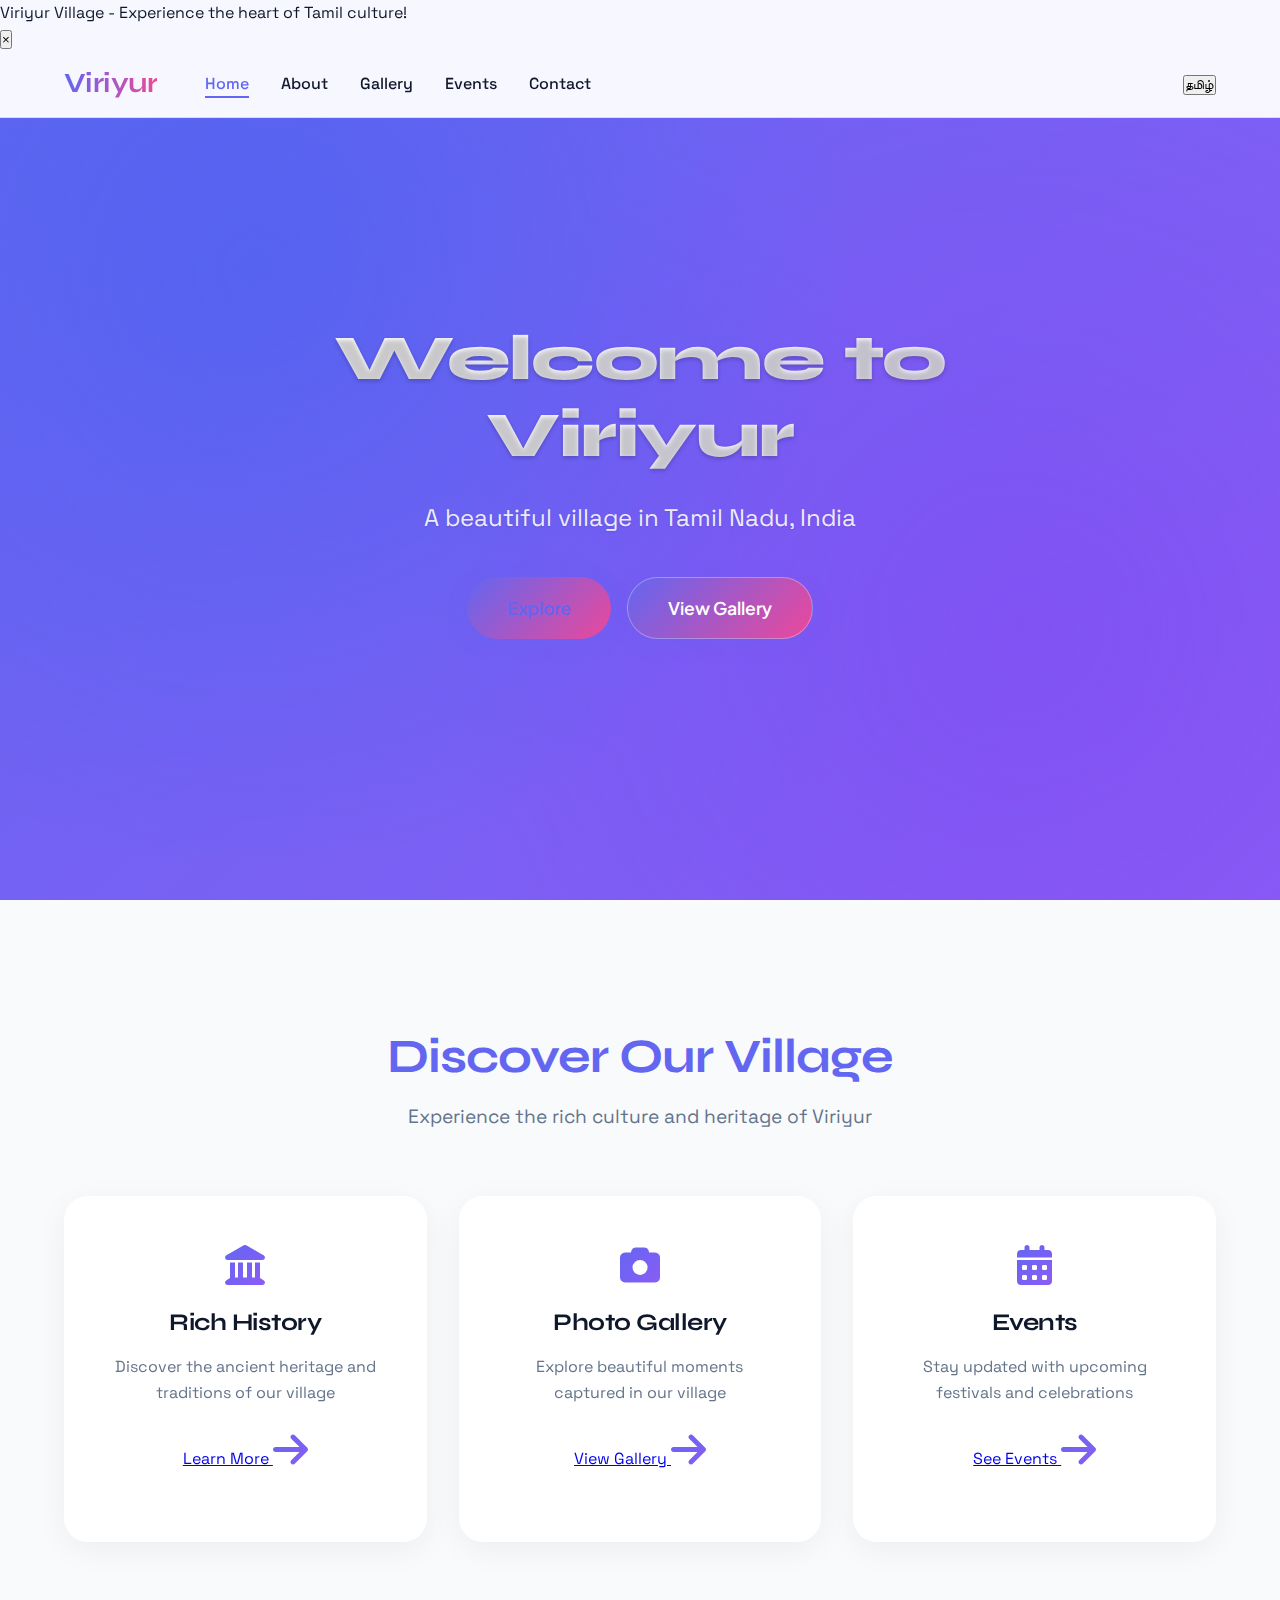
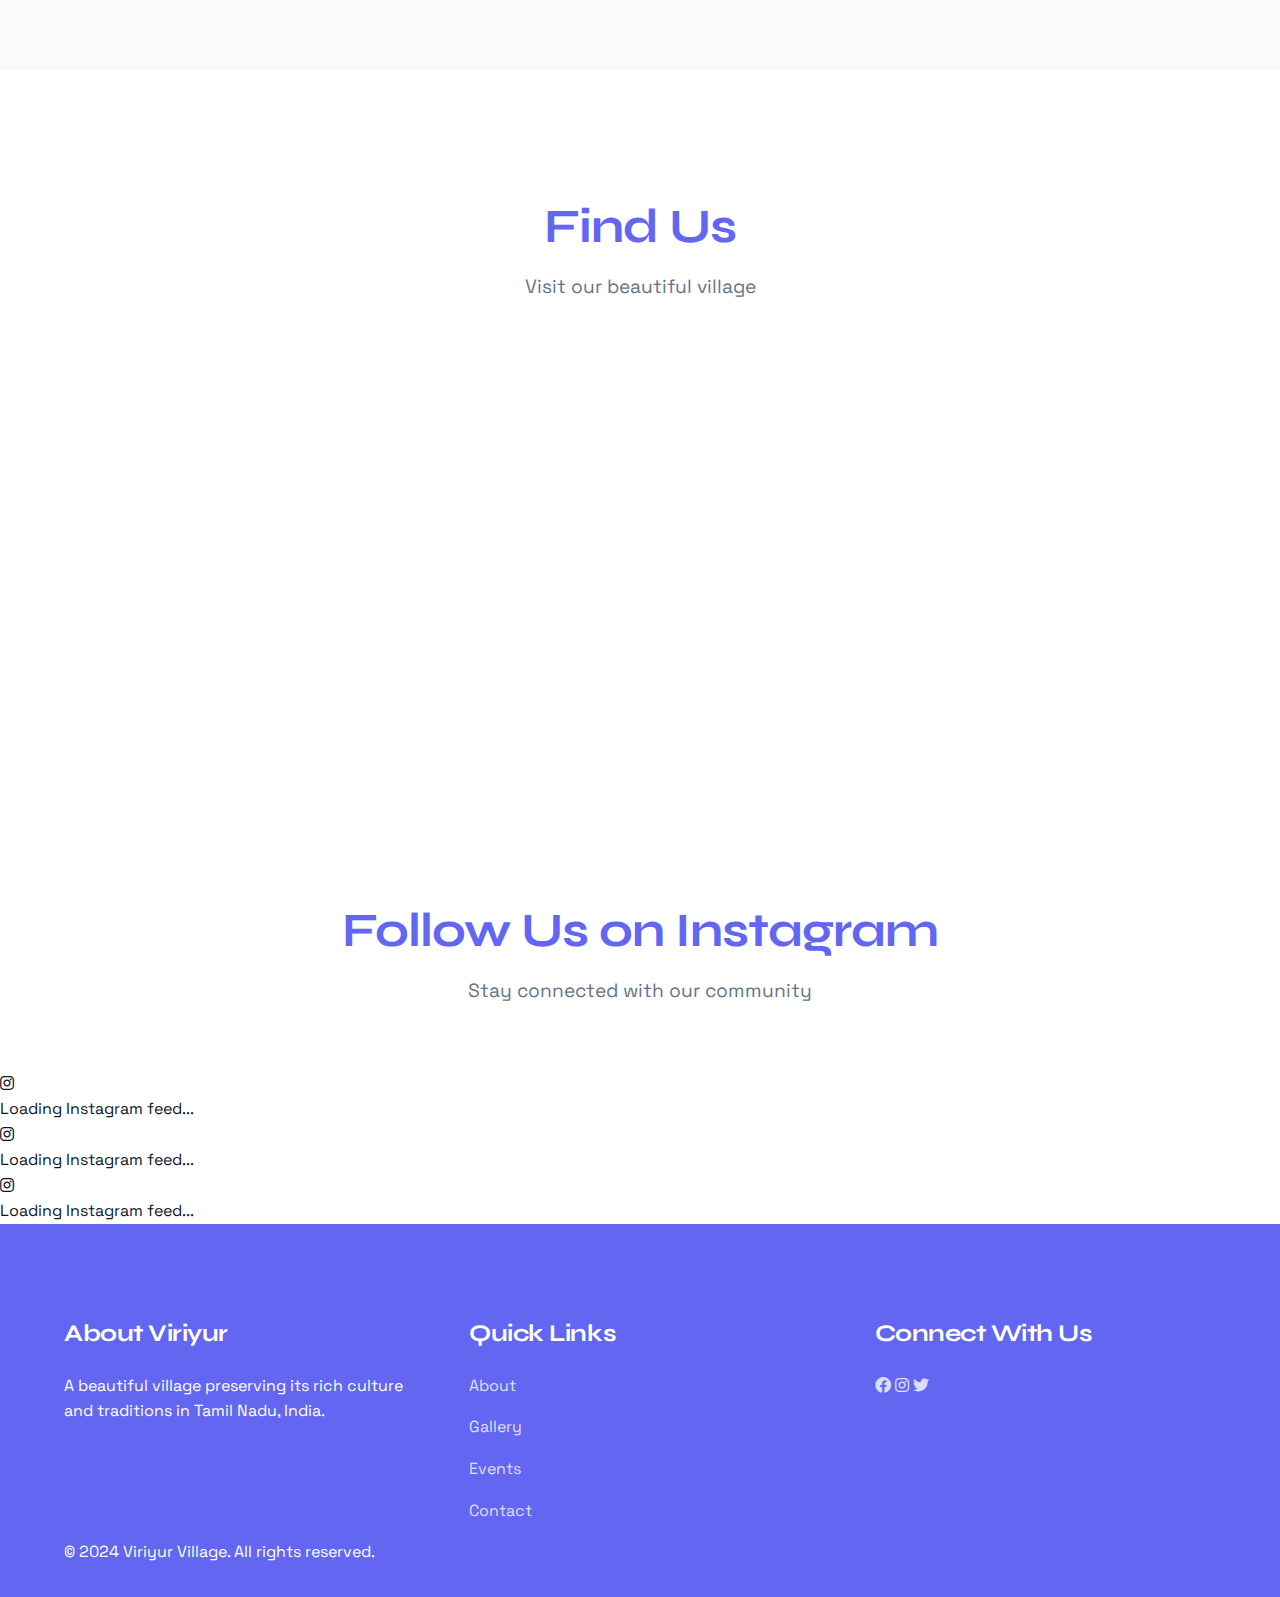
<file: index.html>
<!DOCTYPE html>
<html lang="en">
  <head>
    <meta charset="UTF-8" />
    <meta name="viewport" content="width=device-width, initial-scale=1.0" />
    <title>Viriyur</title>
    <link rel="stylesheet" href="assets/css/style.css" />
    <link rel="stylesheet" href="https://cdnjs.cloudflare.com/ajax/libs/font-awesome/6.0.0/css/all.min.css" />
    <link href="https://fonts.googleapis.com/css2?family=Noto+Sans+Tamil:wght@400;700&family=Outfit:wght@300;400;500;600;700&family=Plus+Jakarta+Sans:wght@400;500;600;700&display=swap" rel="stylesheet" />
  </head>
  <body>
    <header-component></header-component>

    <main>
      <section class="hero">
        <div class="hero-background"></div>
        <div class="hero-content">
          <h1 class="animate-fade-up" data-i18n="home.welcome">Welcome to Viriyur</h1>
          <p class="animate-fade-up" data-i18n="home.subtitle">
            A beautiful village in Tamil Nadu, India
          </p>
          <div class="hero-buttons animate-fade-up">
            <a href="#explore" class="button button-primary">Explore</a>
            <a href="gallery.html" class="button button-secondary">View Gallery</a>
          </div>
        </div>
        <div class="hero-scroll-indicator">
          <div class="mouse">
            <div class="wheel"></div>
          </div>
          <div class="arrow"></div>
        </div>
      </section>

      <section id="explore" class="features">
        <div class="section-header">
          <h2 class="animate-fade-up">Discover Our Village</h2>
          <p class="animate-fade-up">Experience the rich culture and heritage of Viriyur</p>
        </div>
        <div class="feature-cards">
          <div class="feature-card glass-effect animate-fade-up">
            <i class="fas fa-landmark"></i>
            <h3 data-i18n="home.history">Rich History</h3>
            <p data-i18n="home.history_desc">
              Discover the ancient heritage and traditions of our village
            </p>
            <a href="about.html" class="card-link">Learn More <i class="fas fa-arrow-right"></i></a>
          </div>
          <div class="feature-card glass-effect animate-fade-up">
            <i class="fas fa-camera"></i>
            <h3 data-i18n="home.gallery">Photo Gallery</h3>
            <p data-i18n="home.gallery_desc">
              Explore beautiful moments captured in our village
            </p>
            <a href="gallery.html" class="card-link">View Gallery <i class="fas fa-arrow-right"></i></a>
          </div>
          <div class="feature-card glass-effect animate-fade-up">
            <i class="fas fa-calendar-alt"></i>
            <h3 data-i18n="home.events">Events</h3>
            <p data-i18n="home.events_desc">
              Stay updated with upcoming festivals and celebrations
            </p>
            <a href="events.html" class="card-link">See Events <i class="fas fa-arrow-right"></i></a>
          </div>
        </div>
      </section>

      <section class="map-section">
        <div class="section-header">
          <h2 class="animate-fade-up" data-i18n="home.find_us">Find Us</h2>
          <p class="animate-fade-up">Visit our beautiful village</p>
        </div>
        <div class="map-container glass-effect animate-fade-up">
          <iframe
            src="https://www.google.com/maps/embed?pb=!1m18!1m12!1m3!1d14275.400386354215!2d78.96479124999999!3d11.878396050000001!2m3!1f0!2f0!3f0!3m2!1i1024!2i768!4f13.1!3m3!1m2!1s0x3bac9e483a4213ad%3A0xdbe617bbf9978b96!2sViriyur%2C%20Tamil%20Nadu%20606402!5e1!3m2!1sen!2sin!4v1744880283620!5m2!1sen!2sin"
            width="100%"
            height="400"
            style="border: 0"
            allowfullscreen=""
            loading="lazy"
            referrerpolicy="no-referrer-when-downgrade"
          ></iframe>
        </div>
      </section>

      <section class="instagram-feed">
        <div class="section-header">
          <h2 class="animate-fade-up" data-i18n="home.instagram">Follow Us on Instagram</h2>
          <p class="animate-fade-up">Stay connected with our community</p>
        </div>
        <div class="instagram-grid">
          <div class="instagram-post glass-effect animate-fade-up">
            <div class="instagram-placeholder">
              <i class="fab fa-instagram"></i>
              <p>Loading Instagram feed...</p>
            </div>
          </div>
          <div class="instagram-post glass-effect animate-fade-up">
            <div class="instagram-placeholder">
              <i class="fab fa-instagram"></i>
              <p>Loading Instagram feed...</p>
            </div>
          </div>
          <div class="instagram-post glass-effect animate-fade-up">
            <div class="instagram-placeholder">
              <i class="fab fa-instagram"></i>
              <p>Loading Instagram feed...</p>
            </div>
          </div>
        </div>
      </section>
    </main>

    <footer class="modern-footer">
      <div class="footer-content">
        <div class="footer-section animate-fade-up">
          <h3 data-i18n="footer.about">About Viriyur</h3>
          <p data-i18n="footer.about_desc">
            A beautiful village preserving its rich culture and traditions in
            Tamil Nadu, India.
          </p>
        </div>
        <div class="footer-section animate-fade-up">
          <h3 data-i18n="footer.quick_links">Quick Links</h3>
          <ul>
            <li><a href="about.html" data-i18n="nav.about">About</a></li>
            <li><a href="gallery.html" data-i18n="nav.gallery">Gallery</a></li>
            <li><a href="events.html" data-i18n="nav.events">Events</a></li>
            <li><a href="contact.html" data-i18n="nav.contact">Contact</a></li>
          </ul>
        </div>
        <div class="footer-section animate-fade-up">
          <h3 data-i18n="footer.connect">Connect With Us</h3>
          <div class="social-links">
            <a href="#" class="social-icon"><i class="fab fa-facebook"></i></a>
            <a href="#" class="social-icon"><i class="fab fa-instagram"></i></a>
            <a href="#" class="social-icon"><i class="fab fa-twitter"></i></a>
          </div>
        </div>
      </div>
      <div class="footer-bottom">
        <p data-i18n="footer.copyright">
          &copy; 2024 Viriyur Village. All rights reserved.
        </p>
      </div>
    </footer>

    <script src="assets/js/components/header.js"></script>
    <script src="assets/js/main.js"></script>
    <script src="assets/js/language.js"></script>
  </body>
</html>
</file>
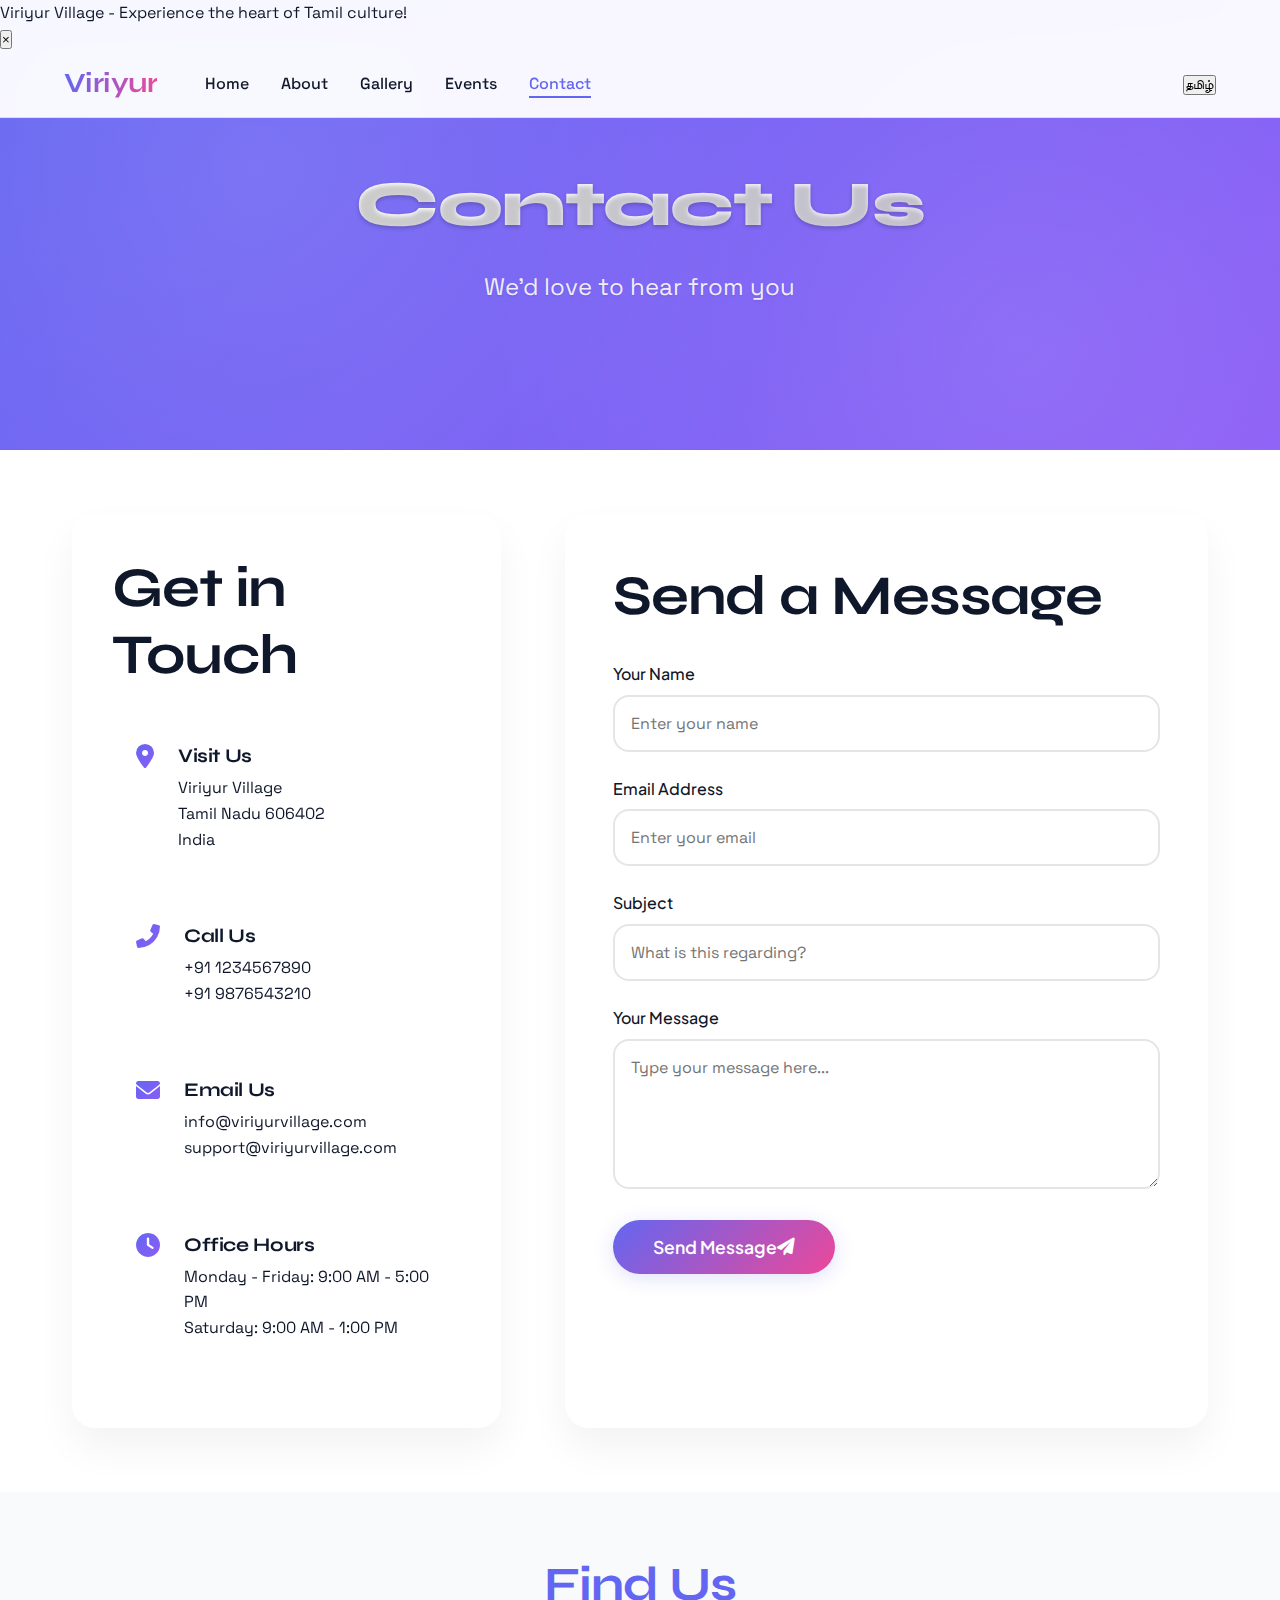
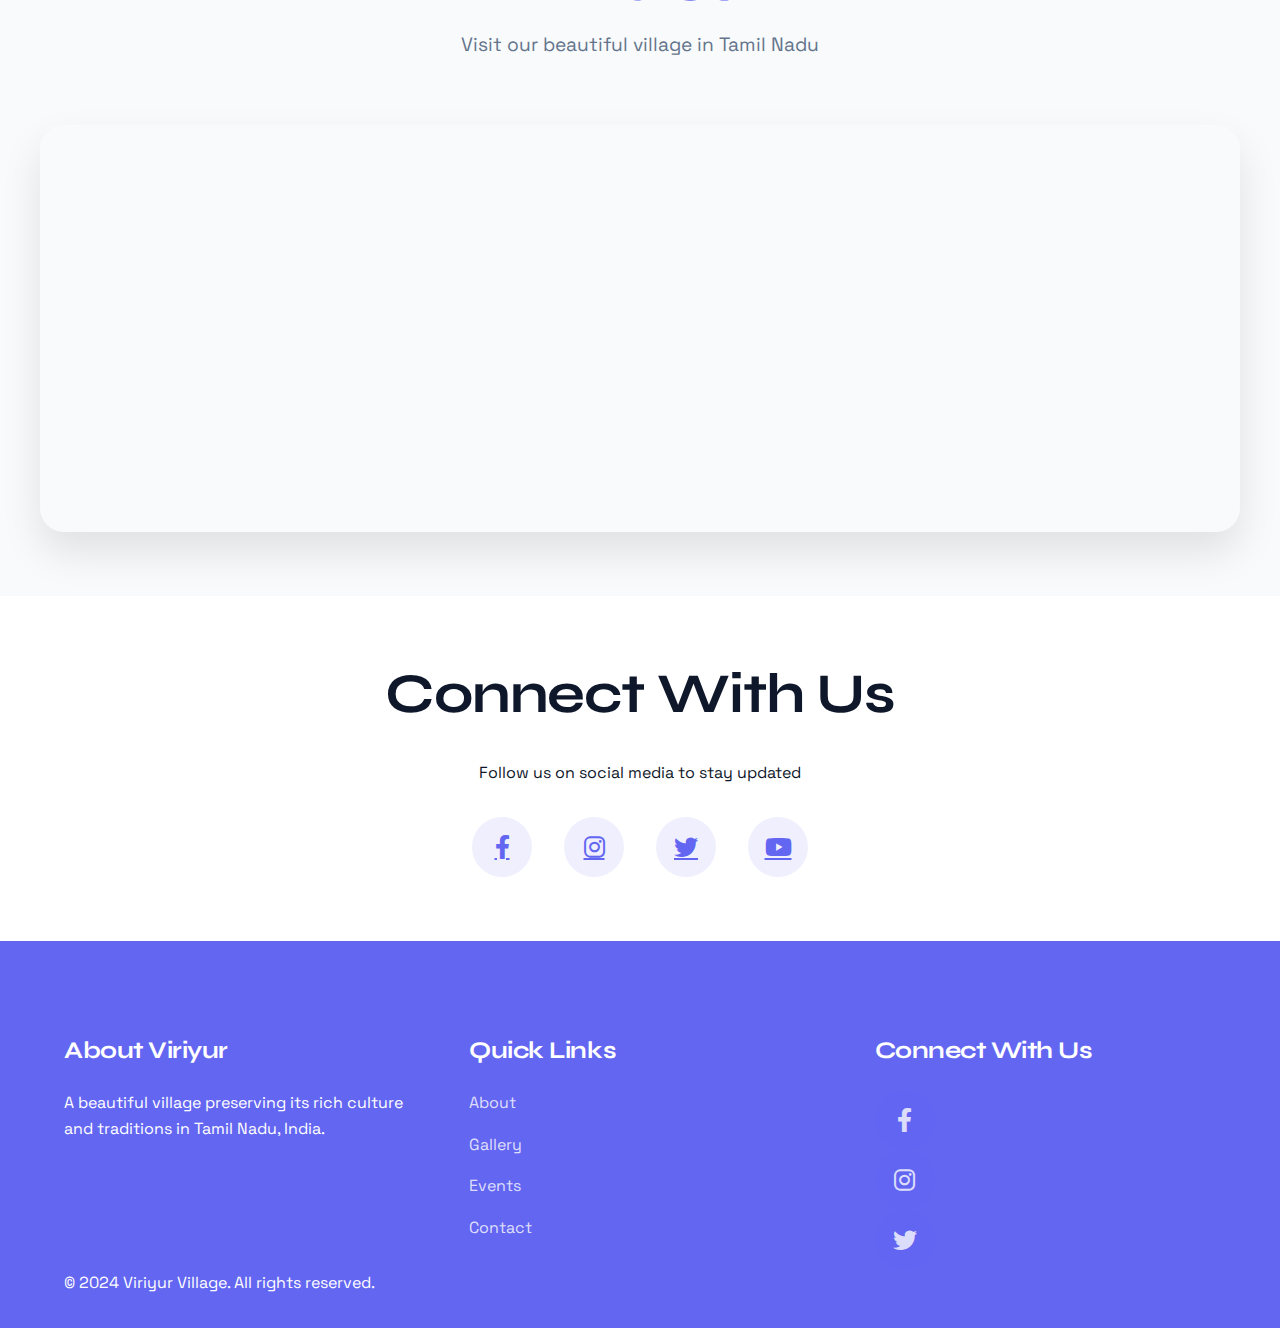
<file: contact.html>
<!DOCTYPE html>
<html lang="en">
  <head>
    <meta charset="UTF-8" />
    <meta name="viewport" content="width=device-width, initial-scale=1.0" />
    <title>Contact Us - Viriyur Village</title>
    <link rel="stylesheet" href="assets/css/style.css" />
    <link rel="stylesheet" href="assets/css/pages.css" />
    <link rel="stylesheet" href="https://cdnjs.cloudflare.com/ajax/libs/font-awesome/6.0.0/css/all.min.css" />
    <link href="https://fonts.googleapis.com/css2?family=Space+Grotesk:wght@300;400;500;600;700&family=Syne:wght@400;500;600;700;800&family=Noto+Sans+Tamil:wght@400;700&display=swap" rel="stylesheet" />
  </head>
  <body>
    <header-component></header-component>

    <main>
      <section class="contact-hero">
        <div class="hero-content animate-fade-up">
          <h1 data-i18n="contact.title">Contact Us</h1>
          <p class="hero-subtitle" data-i18n="contact.subtitle">We'd love to hear from you</p>
        </div>
      </section>

      <section class="contact-section">
        <div class="contact-container">
          <div class="contact-details animate-fade-up">
            <h2>Get in Touch</h2>
            <div class="info-card">
              <i class="fas fa-map-marker-alt"></i>
              <div>
                <h3>Visit Us</h3>
                <p>Viriyur Village<br />Tamil Nadu 606402<br />India</p>
              </div>
            </div>
            <div class="info-card">
              <i class="fas fa-phone-alt"></i>
              <div>
                <h3>Call Us</h3>
                <p>+91 1234567890<br />+91 9876543210</p>
              </div>
            </div>
            <div class="info-card">
              <i class="fas fa-envelope"></i>
              <div>
                <h3>Email Us</h3>
                <p>info@viriyurvillage.com<br />support@viriyurvillage.com</p>
              </div>
            </div>
            <div class="info-card">
              <i class="fas fa-clock"></i>
              <div>
                <h3>Office Hours</h3>
                <p>Monday - Friday: 9:00 AM - 5:00 PM<br />Saturday: 9:00 AM - 1:00 PM</p>
              </div>
            </div>
          </div>

          <div class="contact-form animate-fade-up">
            <h2>Send a Message</h2>
            <form id="contact-form">
              <div class="form-group">
                <label for="name">Your Name</label>
                <input 
                  type="text" 
                  id="name" 
                  name="name" 
                  placeholder="Enter your name"
                  required 
                />
              </div>
              <div class="form-group">
                <label for="email">Email Address</label>
                <input 
                  type="email" 
                  id="email" 
                  name="email" 
                  placeholder="Enter your email"
                  required 
                />
              </div>
              <div class="form-group">
                <label for="subject">Subject</label>
                <input 
                  type="text" 
                  id="subject" 
                  name="subject" 
                  placeholder="What is this regarding?"
                  required 
                />
              </div>
              <div class="form-group">
                <label for="message">Your Message</label>
                <textarea 
                  id="message" 
                  name="message" 
                  placeholder="Type your message here..."
                  required
                ></textarea>
              </div>
              <button type="submit" class="button">
                <span>Send Message</span>
                <i class="fas fa-paper-plane"></i>
              </button>
            </form>
          </div>
        </div>
      </section>

      <section class="map-section">
        <div class="section-header">
          <h2 class="animate-fade-up">Find Us</h2>
          <p class="animate-fade-up">Visit our beautiful village in Tamil Nadu</p>
        </div>
        <div class="map-container animate-fade-up">
          <iframe
            src="https://www.google.com/maps/embed?pb=!1m18!1m12!1m3!1d14275.400386354215!2d78.96479124999999!3d11.878396050000001!2m3!1f0!2f0!3f0!3m2!1i1024!2i768!4f13.1!3m3!1m2!1s0x3bac9e483a4213ad%3A0xdbe617bbf9978b96!2sViriyur%2C%20Tamil%20Nadu%20606402!5e1!3m2!1sen!2sin!4v1744880283620!5m2!1sen!2sin"
            allowfullscreen=""
            loading="lazy"
            referrerpolicy="no-referrer-when-downgrade"
          ></iframe>
        </div>
      </section>

      <section class="social-links-section">
        <div class="social-container">
          <h2 class="animate-fade-up">Connect With Us</h2>
          <p class="animate-fade-up">Follow us on social media to stay updated</p>
          <div class="social-icons animate-fade-up">
            <a href="#" class="social-icon" aria-label="Facebook">
              <i class="fab fa-facebook-f"></i>
            </a>
            <a href="#" class="social-icon" aria-label="Instagram">
              <i class="fab fa-instagram"></i>
            </a>
            <a href="#" class="social-icon" aria-label="Twitter">
              <i class="fab fa-twitter"></i>
            </a>
            <a href="#" class="social-icon" aria-label="YouTube">
              <i class="fab fa-youtube"></i>
            </a>
          </div>
        </div>
      </section>
    </main>

    <footer class="modern-footer">
      <div class="footer-content">
        <div class="footer-section animate-fade-up">
          <h3>About Viriyur</h3>
          <p>A beautiful village preserving its rich culture and traditions in Tamil Nadu, India.</p>
        </div>
        <div class="footer-section animate-fade-up">
          <h3>Quick Links</h3>
          <ul>
            <li><a href="about.html">About</a></li>
            <li><a href="gallery.html">Gallery</a></li>
            <li><a href="events.html">Events</a></li>
            <li><a href="contact.html">Contact</a></li>
          </ul>
        </div>
        <div class="footer-section animate-fade-up">
          <h3>Connect With Us</h3>
          <div class="social-links">
            <a href="#" class="social-icon"><i class="fab fa-facebook-f"></i></a>
            <a href="#" class="social-icon"><i class="fab fa-instagram"></i></a>
            <a href="#" class="social-icon"><i class="fab fa-twitter"></i></a>
          </div>
        </div>
      </div>
      <div class="footer-bottom">
        <p>&copy; 2024 Viriyur Village. All rights reserved.</p>
      </div>
    </footer>

    <script src="assets/js/components/header.js"></script>
    <script src="assets/js/main.js"></script>
    <script src="assets/js/language.js"></script>
    <script src="assets/js/contact.js"></script>
  </body>
</html>
</file>
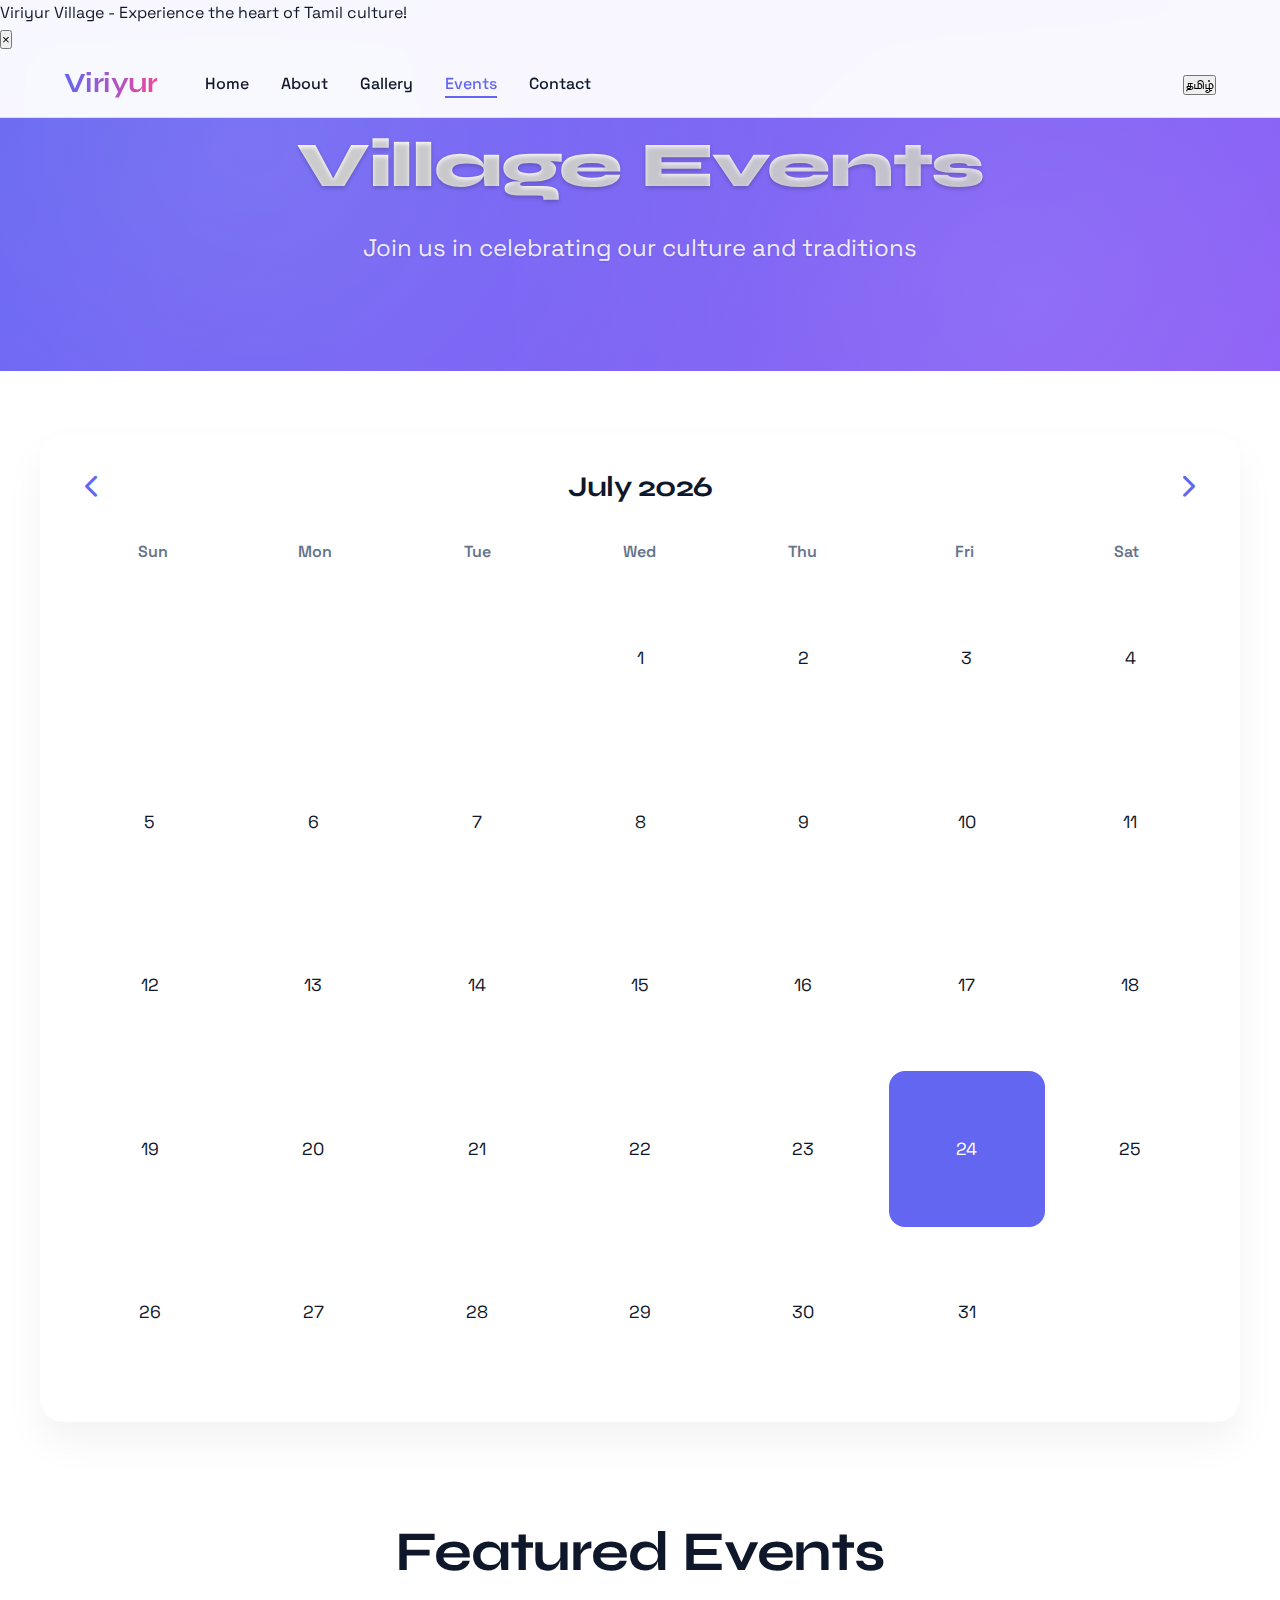
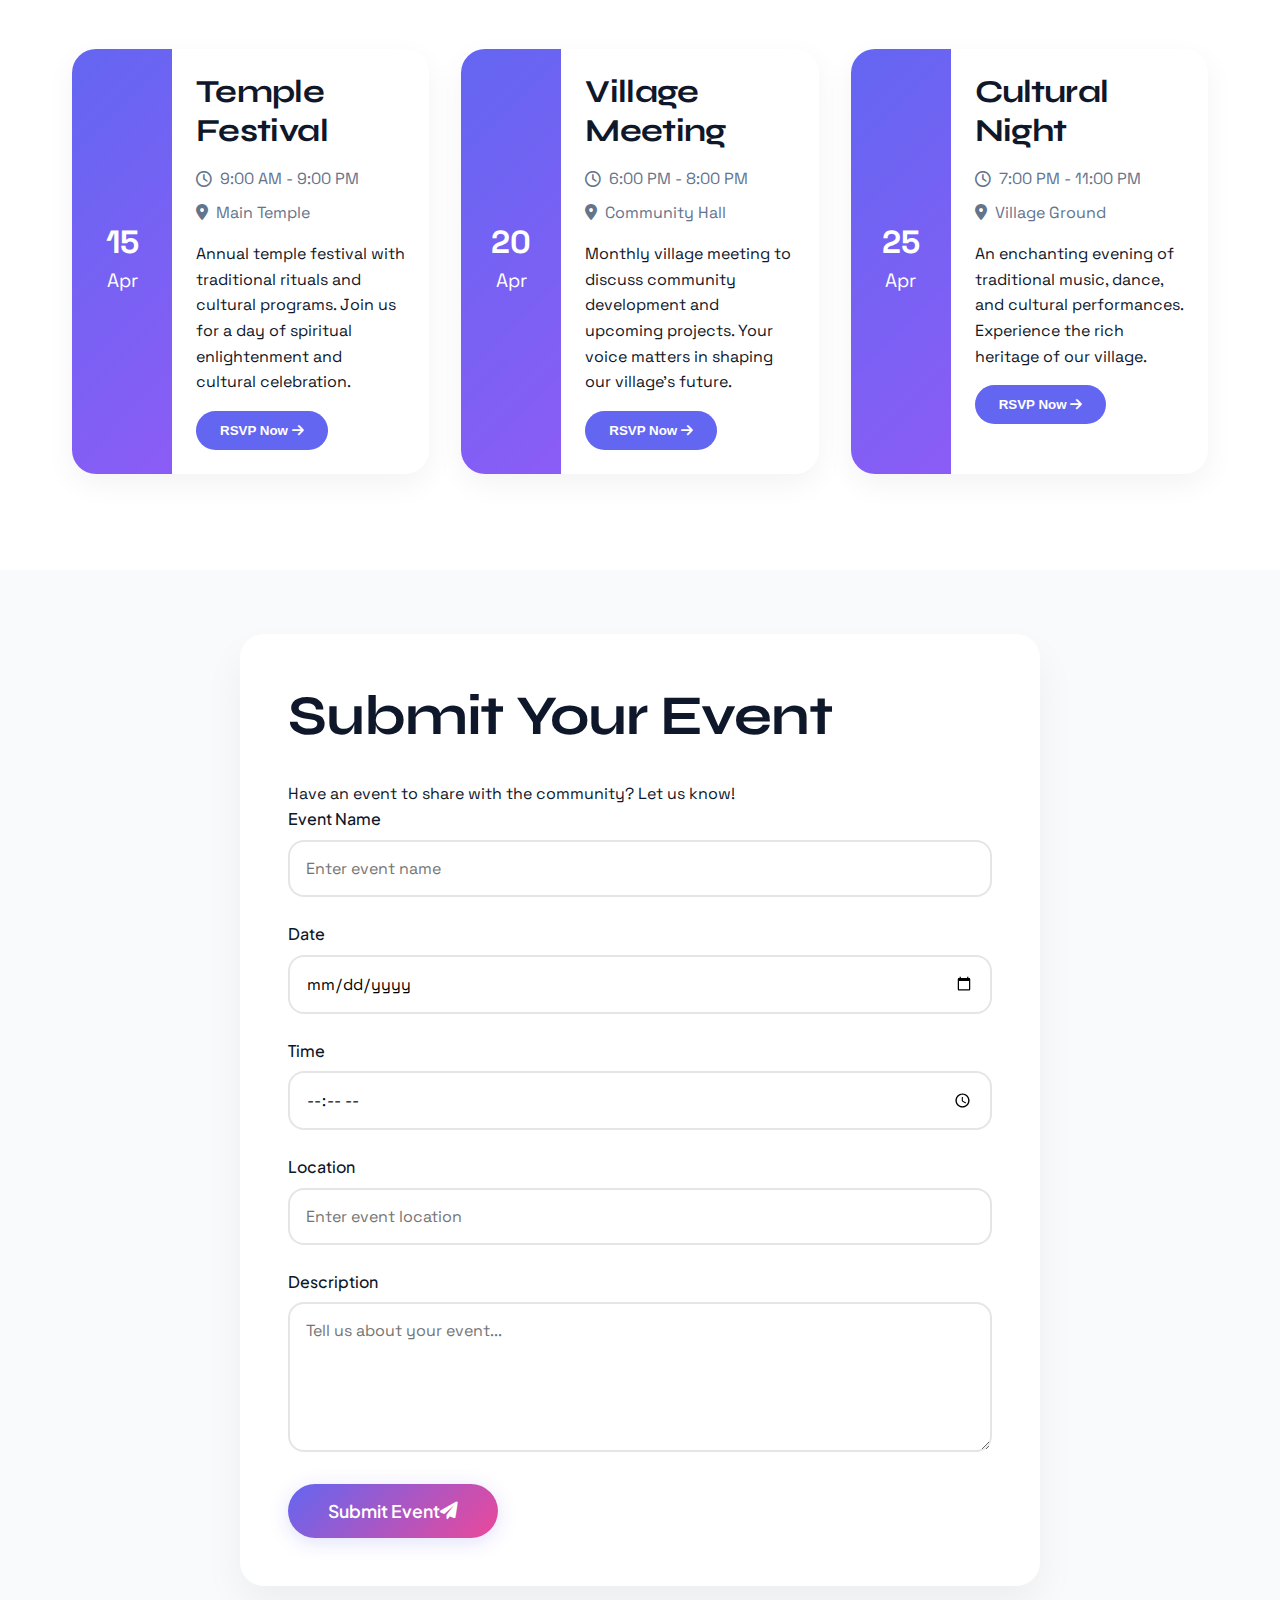
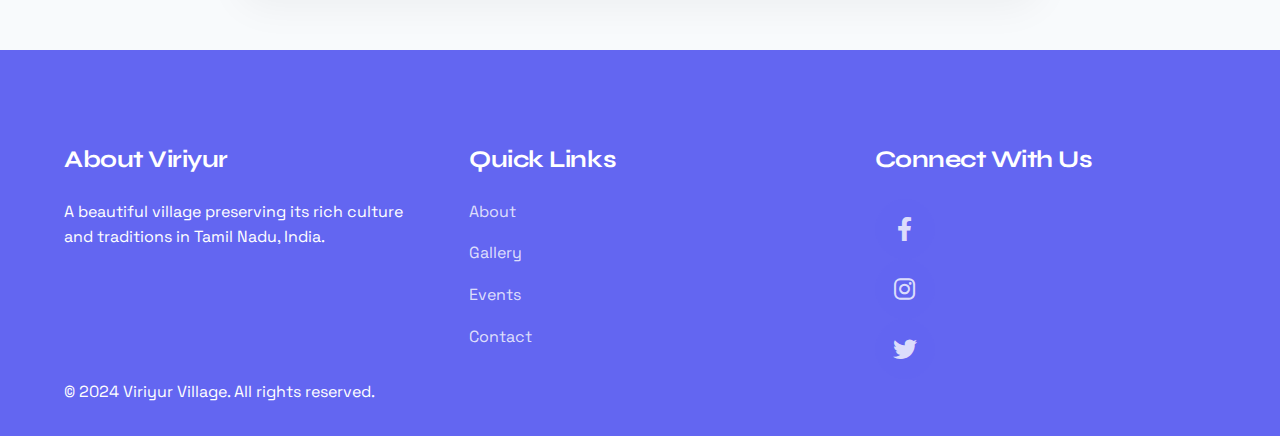
<file: events.html>
<!DOCTYPE html>
<html lang="en">
  <head>
    <meta charset="UTF-8" />
    <meta name="viewport" content="width=device-width, initial-scale=1.0" />
    <title>Events - Viriyur Village</title>
    <link rel="stylesheet" href="assets/css/style.css" />
    <link rel="stylesheet" href="assets/css/pages.css" />
    <link rel="stylesheet" href="https://cdnjs.cloudflare.com/ajax/libs/font-awesome/6.0.0/css/all.min.css" />
    <link href="https://fonts.googleapis.com/css2?family=Space+Grotesk:wght@300;400;500;600;700&family=Syne:wght@400;500;600;700;800&family=Noto+Sans+Tamil:wght@400;700&display=swap" rel="stylesheet" />
  </head>
  <body>
    <header-component></header-component>

    <main>
      <section class="events-hero">
        <div class="hero-content animate-fade-up">
          <h1 data-i18n="events.title">Village Events</h1>
          <p class="hero-subtitle" data-i18n="events.subtitle">
            Join us in celebrating our culture and traditions
          </p>
        </div>
      </section>

      <section class="events-calendar animate-fade-up">
        <div class="calendar-container">
          <div class="calendar-header">
            <button id="prev-month" aria-label="Previous month">
              <i class="fas fa-chevron-left"></i>
            </button>
            <h2 id="current-month">April 2024</h2>
            <button id="next-month" aria-label="Next month">
              <i class="fas fa-chevron-right"></i>
            </button>
          </div>
          <div class="calendar-grid">
            <div class="calendar-weekdays">
              <div>Sun</div>
              <div>Mon</div>
              <div>Tue</div>
              <div>Wed</div>
              <div>Thu</div>
              <div>Fri</div>
              <div>Sat</div>
            </div>
            <div class="calendar-days" id="calendar-days">
              <!-- Calendar days will be populated by JavaScript -->
            </div>
          </div>
        </div>
      </section>

      <section class="events-list">
        <div class="events-container">
          <h2 class="section-header animate-fade-up">Featured Events</h2>
          <div class="event-cards">
            <div class="event-card animate-fade-up">
              <div class="event-date">
                <span class="event-day">15</span>
                <span class="event-month">Apr</span>
              </div>
              <div class="event-details">
                <h3>Temple Festival</h3>
                <p class="event-time">
                  <i class="far fa-clock"></i> 9:00 AM - 9:00 PM
                </p>
                <p class="event-location">
                  <i class="fas fa-map-marker-alt"></i> Main Temple
                </p>
                <p class="event-description">
                  Annual temple festival with traditional rituals and cultural programs. Join us for a day of spiritual enlightenment and cultural celebration.
                </p>
                <button class="event-rsvp">
                  <span>RSVP Now</span>
                  <i class="fas fa-arrow-right"></i>
                </button>
              </div>
            </div>

            <div class="event-card animate-fade-up">
              <div class="event-date">
                <span class="event-day">20</span>
                <span class="event-month">Apr</span>
              </div>
              <div class="event-details">
                <h3>Village Meeting</h3>
                <p class="event-time">
                  <i class="far fa-clock"></i> 6:00 PM - 8:00 PM
                </p>
                <p class="event-location">
                  <i class="fas fa-map-marker-alt"></i> Community Hall
                </p>
                <p class="event-description">
                  Monthly village meeting to discuss community development and upcoming projects. Your voice matters in shaping our village's future.
                </p>
                <button class="event-rsvp">
                  <span>RSVP Now</span>
                  <i class="fas fa-arrow-right"></i>
                </button>
              </div>
            </div>

            <div class="event-card animate-fade-up">
              <div class="event-date">
                <span class="event-day">25</span>
                <span class="event-month">Apr</span>
              </div>
              <div class="event-details">
                <h3>Cultural Night</h3>
                <p class="event-time">
                  <i class="far fa-clock"></i> 7:00 PM - 11:00 PM
                </p>
                <p class="event-location">
                  <i class="fas fa-map-marker-alt"></i> Village Ground
                </p>
                <p class="event-description">
                  An enchanting evening of traditional music, dance, and cultural performances. Experience the rich heritage of our village.
                </p>
                <button class="event-rsvp">
                  <span>RSVP Now</span>
                  <i class="fas fa-arrow-right"></i>
                </button>
              </div>
            </div>
          </div>
        </div>
      </section>

      <section class="event-form">
        <div class="form-container animate-fade-up">
          <h2>Submit Your Event</h2>
          <p class="form-subtitle">Have an event to share with the community? Let us know!</p>
          <form id="event-submission-form">
            <div class="form-group">
              <label for="event-name">Event Name</label>
              <input 
                type="text" 
                id="event-name" 
                placeholder="Enter event name"
                required 
              />
            </div>
            <div class="form-group">
              <label for="event-date">Date</label>
              <input 
                type="date" 
                id="event-date" 
                required 
              />
            </div>
            <div class="form-group">
              <label for="event-time">Time</label>
              <input 
                type="time" 
                id="event-time" 
                required 
              />
            </div>
            <div class="form-group">
              <label for="event-location">Location</label>
              <input 
                type="text" 
                id="event-location" 
                placeholder="Enter event location"
                required 
              />
            </div>
            <div class="form-group">
              <label for="event-description">Description</label>
              <textarea 
                id="event-description" 
                placeholder="Tell us about your event..."
                required
              ></textarea>
            </div>
            <button type="submit" class="button">
              <span>Submit Event</span>
              <i class="fas fa-paper-plane"></i>
            </button>
          </form>
        </div>
      </section>
    </main>

    <footer class="modern-footer">
      <div class="footer-content">
        <div class="footer-section animate-fade-up">
          <h3>About Viriyur</h3>
          <p>A beautiful village preserving its rich culture and traditions in Tamil Nadu, India.</p>
        </div>
        <div class="footer-section animate-fade-up">
          <h3>Quick Links</h3>
          <ul>
            <li><a href="about.html">About</a></li>
            <li><a href="gallery.html">Gallery</a></li>
            <li><a href="events.html">Events</a></li>
            <li><a href="contact.html">Contact</a></li>
          </ul>
        </div>
        <div class="footer-section animate-fade-up">
          <h3>Connect With Us</h3>
          <div class="social-links">
            <a href="#" class="social-icon"><i class="fab fa-facebook-f"></i></a>
            <a href="#" class="social-icon"><i class="fab fa-instagram"></i></a>
            <a href="#" class="social-icon"><i class="fab fa-twitter"></i></a>
          </div>
        </div>
      </div>
      <div class="footer-bottom">
        <p>&copy; 2024 Viriyur Village. All rights reserved.</p>
      </div>
    </footer>

    <script src="assets/js/components/header.js"></script>
    <script src="assets/js/main.js"></script>
    <script src="assets/js/language.js"></script>
    <script src="assets/js/events.js"></script>
  </body>
</html>
</file>
<file: assets/css/pages.css>
/* Modern Page Styles */
@import url('https://fonts.googleapis.com/css2?family=Space+Grotesk:wght@300;400;500;600;700&family=Syne:wght@400;500;600;700;800&display=swap');

/* Contact Page Styles */
.contact-hero {
  min-height: 50vh;
  background: linear-gradient(135deg, var(--primary-color), var(--secondary-color));
  display: flex;
  align-items: center;
  justify-content: center;
  position: relative;
  overflow: hidden;
  padding: 8rem 2rem 4rem;
}

.contact-hero::before {
  content: '';
  position: absolute;
  width: 100%;
  height: 100%;
  background: 
    radial-gradient(circle at 20% 30%, rgba(255, 255, 255, 0.1) 0%, transparent 50%),
    radial-gradient(circle at 80% 70%, rgba(255, 255, 255, 0.1) 0%, transparent 50%);
  animation: pulse 8s ease-in-out infinite alternate;
}

@keyframes pulse {
  0% { opacity: 0.5; }
  100% { opacity: 1; }
}

.contact-container {
  max-width: 1200px;
  margin: 0 auto;
  padding: 4rem 2rem;
  display: grid;
  grid-template-columns: 1fr 1.5fr;
  gap: 4rem;
  position: relative;
}

.contact-details {
  background: rgba(255, 255, 255, 0.8);
  backdrop-filter: blur(10px);
  border-radius: var(--radius-lg);
  padding: 2.5rem;
  box-shadow: 
    0 20px 40px rgba(0, 0, 0, 0.05),
    inset 0 0 0 1px rgba(255, 255, 255, 0.5);
}

.info-card {
  display: flex;
  align-items: flex-start;
  gap: 1.5rem;
  padding: 1.5rem;
  margin-bottom: 1.5rem;
  border-radius: var(--radius-md);
  background: rgba(255, 255, 255, 0.5);
  transition: transform 0.3s ease, box-shadow 0.3s ease;
}

.info-card:hover {
  transform: translateY(-5px);
  box-shadow: 0 10px 20px rgba(0, 0, 0, 0.05);
}

.info-card i {
  font-size: 1.5rem;
  color: var(--primary-color);
  background: linear-gradient(135deg, var(--primary-color), var(--secondary-color));
  -webkit-background-clip: text;
  -webkit-text-fill-color: transparent;
}

.info-card h3 {
  font-family: var(--heading-font);
  font-size: 1.2rem;
  margin-bottom: 0.5rem;
  color: var(--text-color);
}

.contact-form {
  background: white;
  border-radius: var(--radius-lg);
  padding: 3rem;
  box-shadow: 
    0 20px 40px rgba(0, 0, 0, 0.05),
    inset 0 0 0 1px rgba(255, 255, 255, 0.5);
}

.form-group {
  margin-bottom: 1.5rem;
}

.form-group label {
  display: block;
  margin-bottom: 0.5rem;
  font-family: var(--ui-font);
  font-weight: 500;
  color: var(--text-color);
}

.form-group input,
.form-group textarea {
  width: 100%;
  padding: 1rem;
  border: 2px solid rgba(0, 0, 0, 0.1);
  border-radius: var(--radius-md);
  font-family: var(--body-font);
  font-size: 1rem;
  transition: all 0.3s ease;
  background: rgba(255, 255, 255, 0.8);
}

.form-group input:focus,
.form-group textarea:focus {
  outline: none;
  border-color: var(--primary-color);
  box-shadow: 0 0 0 4px rgba(99, 102, 241, 0.1);
}

.form-group textarea {
  min-height: 150px;
  resize: vertical;
}

.map-section {
  padding: 4rem 2rem;
  background: var(--background-light);
}

.map-container {
  max-width: 1200px;
  margin: 0 auto;
  border-radius: var(--radius-lg);
  overflow: hidden;
  box-shadow: 0 20px 40px rgba(0, 0, 0, 0.1);
}

.map-container iframe {
  width: 100%;
  height: 400px;
  border: none;
}

.social-links-section {
  padding: 4rem 2rem;
  background: white;
}

.social-container {
  max-width: 1200px;
  margin: 0 auto;
  text-align: center;
}

.social-icons {
  display: flex;
  justify-content: center;
  gap: 2rem;
  margin-top: 2rem;
}

.social-icon {
  width: 60px;
  height: 60px;
  border-radius: 50%;
  display: flex;
  align-items: center;
  justify-content: center;
  font-size: 1.5rem;
  color: var(--primary-color);
  background: rgba(99, 102, 241, 0.1);
  transition: all 0.3s ease;
}

.social-icon:hover {
  transform: translateY(-5px);
  background: var(--primary-color);
  color: white;
  box-shadow: 0 10px 20px rgba(99, 102, 241, 0.2);
}

/* Events Page Styles */
.events-hero {
  min-height: 40vh;
  background: linear-gradient(135deg, var(--primary-color), var(--secondary-color));
  display: flex;
  align-items: center;
  justify-content: center;
  position: relative;
  overflow: hidden;
  padding: 8rem 2rem 4rem;
}

.events-hero::before {
  content: '';
  position: absolute;
  width: 100%;
  height: 100%;
  background: 
    radial-gradient(circle at 20% 30%, rgba(255, 255, 255, 0.1) 0%, transparent 50%),
    radial-gradient(circle at 80% 70%, rgba(255, 255, 255, 0.1) 0%, transparent 50%);
  animation: pulse 8s ease-in-out infinite alternate;
}

.calendar-container {
  max-width: 1200px;
  margin: 4rem auto;
  padding: 2rem;
  background: white;
  border-radius: var(--radius-lg);
  box-shadow: 
    0 20px 40px rgba(0, 0, 0, 0.05),
    inset 0 0 0 1px rgba(255, 255, 255, 0.5);
}

.calendar-header {
  display: flex;
  align-items: center;
  justify-content: space-between;
  margin-bottom: 2rem;
}

.calendar-header button {
  background: none;
  border: none;
  font-size: 1.5rem;
  color: var(--primary-color);
  cursor: pointer;
  width: 40px;
  height: 40px;
  border-radius: 50%;
  transition: all 0.3s ease;
}

.calendar-header button:hover {
  background: rgba(99, 102, 241, 0.1);
}

.calendar-header h2 {
  font-family: var(--heading-font);
  font-size: 1.8rem;
  margin: 0;
}

.calendar-weekdays {
  display: grid;
  grid-template-columns: repeat(7, 1fr);
  text-align: center;
  font-weight: 600;
  color: var(--text-light);
  margin-bottom: 1rem;
}

.calendar-days {
  display: grid;
  grid-template-columns: repeat(7, 1fr);
  gap: 0.5rem;
}

.calendar-day {
  aspect-ratio: 1;
  display: flex;
  align-items: center;
  justify-content: center;
  font-size: 1.1rem;
  border-radius: var(--radius-md);
  cursor: pointer;
  transition: all 0.3s ease;
  position: relative;
}

.calendar-day:hover {
  background: rgba(99, 102, 241, 0.1);
}

.calendar-day.has-event::after {
  content: '';
  position: absolute;
  bottom: 4px;
  width: 4px;
  height: 4px;
  border-radius: 50%;
  background: var(--primary-color);
}

.calendar-day.today {
  background: var(--primary-color);
  color: white;
}

.events-container {
  max-width: 1200px;
  margin: 4rem auto;
  padding: 2rem;
}

.event-cards {
  display: grid;
  grid-template-columns: repeat(auto-fit, minmax(300px, 1fr));
  gap: 2rem;
  margin-top: 2rem;
}

.event-card {
  background: white;
  border-radius: var(--radius-lg);
  overflow: hidden;
  box-shadow: 
    0 10px 30px rgba(0, 0, 0, 0.05),
    inset 0 0 0 1px rgba(255, 255, 255, 0.5);
  transition: transform 0.3s ease, box-shadow 0.3s ease;
  display: flex;
}

.event-card:hover {
  transform: translateY(-5px);
  box-shadow: 
    0 20px 40px rgba(0, 0, 0, 0.1),
    inset 0 0 0 1px rgba(255, 255, 255, 0.7);
}

.event-date {
  background: linear-gradient(135deg, var(--primary-color), var(--secondary-color));
  color: white;
  padding: 1.5rem;
  display: flex;
  flex-direction: column;
  align-items: center;
  justify-content: center;
  min-width: 100px;
}

.event-day {
  font-size: 2rem;
  font-weight: 700;
  line-height: 1;
}

.event-month {
  font-size: 1.2rem;
  margin-top: 0.5rem;
}

.event-details {
  padding: 1.5rem;
  flex-grow: 1;
}

.event-details h3 {
  font-family: var(--heading-font);
  margin-bottom: 1rem;
  color: var(--text-color);
}

.event-time,
.event-location {
  display: flex;
  align-items: center;
  gap: 0.5rem;
  color: var(--text-light);
  margin-bottom: 0.5rem;
}

.event-description {
  margin: 1rem 0;
  color: var(--text-color);
}

.event-rsvp {
  background: var(--primary-color);
  color: white;
  border: none;
  padding: 0.75rem 1.5rem;
  border-radius: var(--radius-full);
  font-weight: 600;
  cursor: pointer;
  transition: all 0.3s ease;
}

.event-rsvp:hover {
  background: var(--primary-dark);
  transform: translateY(-2px);
}

.event-form {
  background: var(--background-light);
  padding: 4rem 2rem;
}

.form-container {
  max-width: 800px;
  margin: 0 auto;
  background: white;
  padding: 3rem;
  border-radius: var(--radius-lg);
  box-shadow: 
    0 20px 40px rgba(0, 0, 0, 0.05),
    inset 0 0 0 1px rgba(255, 255, 255, 0.5);
}

/* Gallery Page Styles */
.gallery-hero {
  min-height: 40vh;
  background: linear-gradient(135deg, var(--primary-color), var(--secondary-color));
  display: flex;
  align-items: center;
  justify-content: center;
  position: relative;
  overflow: hidden;
  padding: 8rem 2rem 4rem;
}

.gallery-hero::before {
  content: '';
  position: absolute;
  width: 100%;
  height: 100%;
  background: 
    radial-gradient(circle at 20% 30%, rgba(255, 255, 255, 0.1) 0%, transparent 50%),
    radial-gradient(circle at 80% 70%, rgba(255, 255, 255, 0.1) 0%, transparent 50%);
  animation: pulse 8s ease-in-out infinite alternate;
}

.gallery-filters {
  padding: 2rem;
  text-align: center;
  background: var(--background-light);
}

.filter-btn {
  background: none;
  border: 2px solid var(--primary-color);
  color: var(--primary-color);
  padding: 0.75rem 1.5rem;
  margin: 0.5rem;
  border-radius: var(--radius-full);
  font-family: var(--ui-font);
  font-weight: 600;
  cursor: pointer;
  transition: all 0.3s ease;
}

.filter-btn:hover,
.filter-btn.active {
  background: var(--primary-color);
  color: white;
  transform: translateY(-2px);
  box-shadow: 0 4px 12px rgba(99, 102, 241, 0.2);
}

.gallery-grid {
  display: grid;
  grid-template-columns: repeat(auto-fill, minmax(300px, 1fr));
  gap: 2rem;
  padding: 2rem;
  max-width: 1400px;
  margin: 0 auto;
}

.gallery-item {
  position: relative;
  border-radius: var(--radius-lg);
  overflow: hidden;
  aspect-ratio: 1;
  cursor: pointer;
  transform-origin: center;
  transition: all 0.3s cubic-bezier(0.4, 0, 0.2, 1);
}

.gallery-item img {
  width: 100%;
  height: 100%;
  object-fit: cover;
  transition: transform 0.5s ease;
}

.gallery-item:hover img {
  transform: scale(1.1);
}

.gallery-overlay {
  position: absolute;
  bottom: 0;
  left: 0;
  right: 0;
  background: linear-gradient(to top, rgba(0, 0, 0, 0.8), transparent);
  color: white;
  padding: 2rem;
  transform: translateY(100%);
  transition: transform 0.3s ease;
}

.gallery-item:hover .gallery-overlay {
  transform: translateY(0);
}

.gallery-overlay h3 {
  font-family: var(--heading-font);
  font-size: 1.5rem;
  margin-bottom: 0.5rem;
}

.gallery-overlay p {
  font-size: 1rem;
  opacity: 0.9;
}

.lightbox {
  position: fixed;
  top: 0;
  left: 0;
  width: 100%;
  height: 100%;
  background: rgba(0, 0, 0, 0.9);
  display: none;
  justify-content: center;
  align-items: center;
  z-index: 1000;
  opacity: 0;
  transition: opacity 0.3s ease;
}

.lightbox.active {
  display: flex;
  opacity: 1;
}

.lightbox-content {
  position: relative;
  max-width: 90%;
  max-height: 90vh;
  margin: auto;
}

.lightbox-img {
  max-width: 100%;
  max-height: 80vh;
  object-fit: contain;
  border-radius: var(--radius-lg);
}

.close-btn {
  position: absolute;
  top: -2rem;
  right: -2rem;
  color: white;
  font-size: 2rem;
  cursor: pointer;
  width: 40px;
  height: 40px;
  display: flex;
  align-items: center;
  justify-content: center;
  background: rgba(255, 255, 255, 0.1);
  border-radius: 50%;
  transition: all 0.3s ease;
}

.close-btn:hover {
  background: rgba(255, 255, 255, 0.2);
  transform: rotate(90deg);
}

.lightbox-caption {
  color: white;
  text-align: center;
  margin-top: 1rem;
}

.lightbox-caption h3 {
  font-family: var(--heading-font);
  font-size: 1.5rem;
  margin-bottom: 0.5rem;
}

.lightbox-caption p {
  font-size: 1rem;
  opacity: 0.8;
}

/* About Page Styles */
.about-hero {
  min-height: 40vh;
  background: linear-gradient(135deg, var(--primary-color), var(--secondary-color));
  display: flex;
  align-items: center;
  justify-content: center;
  position: relative;
  overflow: hidden;
  padding: 8rem 2rem 4rem;
}

.about-hero::before {
  content: '';
  position: absolute;
  width: 100%;
  height: 100%;
  background: 
    radial-gradient(circle at 20% 30%, rgba(255, 255, 255, 0.1) 0%, transparent 50%),
    radial-gradient(circle at 80% 70%, rgba(255, 255, 255, 0.1) 0%, transparent 50%);
  animation: pulse 8s ease-in-out infinite alternate;
}

.about-content {
  padding: 4rem 2rem;
  background: var(--background-light);
}

.about-container {
  max-width: 1200px;
  margin: 0 auto;
  display: grid;
  grid-template-columns: repeat(2, 1fr);
  gap: 3rem;
}

.about-section {
  background: white;
  padding: 2.5rem;
  border-radius: var(--radius-lg);
  box-shadow: 
    0 20px 40px rgba(0, 0, 0, 0.05),
    inset 0 0 0 1px rgba(255, 255, 255, 0.5);
  transition: transform 0.3s ease, box-shadow 0.3s ease;
}

.about-section:hover {
  transform: translateY(-5px);
  box-shadow: 
    0 30px 60px rgba(0, 0, 0, 0.1),
    inset 0 0 0 1px rgba(255, 255, 255, 0.7);
}

.about-section h2 {
  font-family: var(--heading-font);
  font-size: 1.8rem;
  margin-bottom: 1.5rem;
  background: linear-gradient(135deg, var(--primary-color), var(--secondary-color));
  -webkit-background-clip: text;
  -webkit-text-fill-color: transparent;
}

.about-section p {
  color: var(--text-color);
  margin-bottom: 1rem;
  line-height: 1.7;
}

.about-section ul {
  list-style: none;
  padding: 0;
}

.about-section ul li {
  padding: 0.5rem 0;
  color: var(--text-color);
  display: flex;
  align-items: center;
  gap: 1rem;
}

.about-section ul li::before {
  content: '•';
  color: var(--primary-color);
  font-size: 1.5rem;
}

.landmarks {
  padding: 4rem 2rem;
  background: white;
}

.landmarks h2 {
  text-align: center;
  margin-bottom: 3rem;
  font-family: var(--heading-font);
  font-size: 2.5rem;
  background: linear-gradient(135deg, var(--primary-color), var(--secondary-color));
  -webkit-background-clip: text;
  -webkit-text-fill-color: transparent;
}

.landmarks-grid {
  max-width: 1200px;
  margin: 0 auto;
  display: grid;
  grid-template-columns: repeat(auto-fit, minmax(300px, 1fr));
  gap: 2rem;
}

.landmark-card {
  background: white;
  border-radius: var(--radius-lg);
  overflow: hidden;
  box-shadow: 
    0 20px 40px rgba(0, 0, 0, 0.05),
    inset 0 0 0 1px rgba(255, 255, 255, 0.5);
  transition: transform 0.3s ease, box-shadow 0.3s ease;
}

.landmark-card:hover {
  transform: translateY(-10px);
  box-shadow: 
    0 30px 60px rgba(0, 0, 0, 0.1),
    inset 0 0 0 1px rgba(255, 255, 255, 0.7);
}

.landmark-card img {
  width: 100%;
  height: 250px;
  object-fit: cover;
  transition: transform 0.5s ease;
}

.landmark-card:hover img {
  transform: scale(1.1);
}

.landmark-card h3 {
  font-family: var(--heading-font);
  font-size: 1.5rem;
  margin: 1.5rem;
  color: var(--text-color);
}

.landmark-card p {
  padding: 0 1.5rem 1.5rem;
  color: var(--text-light);
  line-height: 1.6;
}

/* Responsive Design */
@media (max-width: 992px) {
  .about-container {
    grid-template-columns: 1fr;
  }
  .contact-container {
    grid-template-columns: 1fr;
  }
  
  .contact-details,
  .contact-form {
    padding: 2rem;
  }
}

@media (max-width: 768px) {
  .contact-hero {
    padding: 6rem 1rem 3rem;
  }
  
  .contact-container {
    padding: 2rem 1rem;
  }
  
  .social-icons {
    gap: 1rem;
  }
  
  .social-icon {
    width: 50px;
    height: 50px;
    font-size: 1.25rem;
  }
}
</file>
<file: assets/css/style.css>
/* Modern CSS Reset and Base Styles */
@import url('https://fonts.googleapis.com/css2?family=Outfit:wght@300;400;500;600;700&family=Plus+Jakarta+Sans:wght@400;500;600;700&display=swap&family=Space+Grotesk:wght@300;400;500;600;700&family=Syne:wght@400;500;600;700;800&display=swap');

:root {
  /* Modern Color Palette */
  --primary-color: #6366f1;
  --primary-dark: #4338ca;
  --secondary-color: #8b5cf6;
  --accent-color: #ec4899;
  --text-color: #0f172a;
  --text-light: #64748b;
  --background-color: #ffffff;
  --background-light: #f8fafc;
  --glass-background: rgba(255, 255, 255, 0.7);
  --glass-border: rgba(255, 255, 255, 0.3);
  --glass-shadow: rgba(0, 0, 0, 0.1);
  
  /* Font Families */
  --heading-font: 'Syne', sans-serif;
  --body-font: 'Space Grotesk', sans-serif;
  --ui-font: 'Plus Jakarta Sans', sans-serif;
  
  /* Spacing System */
  --space-xs: 0.5rem;
  --space-sm: 1rem;
  --space-md: 1.5rem;
  --space-lg: 2rem;
  --space-xl: 3rem;
  --space-2xl: 4rem;
  
  /* Border Radius */
  --radius-sm: 8px;
  --radius-md: 16px;
  --radius-lg: 24px;
  --radius-xl: 32px;
  --radius-full: 9999px;
}

* {
  margin: 0;
  padding: 0;
  box-sizing: border-box;
}

html {
  scroll-behavior: smooth;
}

body {
  font-family: var(--body-font);
  line-height: 1.6;
  color: var(--text-color);
  background-color: var(--background-color);
}

/* Modern Typography */
h1, h2, h3, h4, h5, h6 {
  font-family: var(--heading-font);
  font-weight: 700;
  letter-spacing: -0.02em;
  line-height: 1.2;
}

h1 {
  font-size: clamp(2.5rem, 8vw, 5rem);
  font-weight: 800;
  background: linear-gradient(to right, var(--primary-color), var(--accent-color));
  -webkit-background-clip: text;
  -webkit-text-fill-color: transparent;
  background-clip: text;
}

h2 {
  font-size: clamp(2rem, 5vw, 3.5rem);
  margin-bottom: var(--space-lg);
}

h3 {
  font-size: clamp(1.5rem, 3vw, 2rem);
  margin-bottom: var(--space-md);
}

/* Button Styles */
.button {
  display: inline-flex;
  align-items: center;
  padding: 1rem 2.5rem;
  border-radius: 50px;
  font-weight: 600;
  text-decoration: none;
  transition: all 0.4s cubic-bezier(0.4, 0, 0.2, 1);
  font-size: 1.1rem;
  position: relative;
  overflow: hidden;
  font-family: var(--ui-font);
  background: linear-gradient(135deg, var(--primary-color), var(--accent-color));
  color: white;
  border: none;
  box-shadow: 0 4px 20px rgba(99, 102, 241, 0.2);
}

.button:hover {
  transform: translateY(-2px) scale(1.02);
  box-shadow: 0 8px 30px rgba(99, 102, 241, 0.3);
}

.button::before {
  content: '';
  position: absolute;
  top: 50%;
  left: 50%;
  width: 150%;
  height: 150%;
  background: rgba(255, 255, 255, 0.2);
  transform: translate(-50%, -50%) scale(0);
  border-radius: 50%;
  transition: transform 0.6s ease;
}

.button:hover::before {
  transform: translate(-50%, -50%) scale(1);
}

.button span {
  position: relative;
  z-index: 1;
}

.button-primary {
  background-color: white;
  color: var(--primary-color);
}

.button-primary:hover {
  transform: translateY(-2px);
  box-shadow: 0 10px 20px rgba(0, 0, 0, 0.1);
}

.button-secondary {
  background-color: rgba(255, 255, 255, 0.1);
  color: white;
  border: 1px solid rgba(255, 255, 255, 0.3);
}

.button-secondary:hover {
  background-color: rgba(255, 255, 255, 0.2);
}

/* Card Styles */
.card {
  background: rgba(255, 255, 255, 0.8);
  backdrop-filter: blur(20px);
  border-radius: var(--radius-lg);
  padding: var(--space-xl);
  box-shadow: 
    0 4px 20px rgba(0, 0, 0, 0.05),
    inset 0 0 0 1px rgba(255, 255, 255, 0.5);
  transition: all 0.4s cubic-bezier(0.4, 0, 0.2, 1);
}

.card:hover {
  transform: translateY(-5px);
  box-shadow: 
    0 20px 40px rgba(0, 0, 0, 0.1),
    inset 0 0 0 1px rgba(255, 255, 255, 0.7);
}

/* Header Styles */
header {
  position: fixed;
  width: 100%;
  top: 0;
  left: 0;
  z-index: 1000;
  background: rgba(255, 255, 255, 0.95);
  backdrop-filter: blur(10px);
  border-bottom: 1px solid rgba(0, 0, 0, 0.1);
}

.navbar {
  padding: 1rem 5%;
}

.nav-container {
  max-width: 1400px;
  margin: 0 auto;
  display: flex;
  justify-content: space-between;
  align-items: center;
}

.nav-left {
  display: flex;
  align-items: center;
  gap: 3rem;
}

.logo h1 {
  font-size: 1.75rem;
  font-weight: 700;
  color: var(--primary-color);
  margin: 0;
}

.nav-links {
  display: flex;
  gap: 2rem;
  list-style: none;
  margin: 0;
  padding: 0;
}

.nav-links a {
  color: var(--text-color);
  text-decoration: none;
  font-weight: 500;
  font-size: 1rem;
  transition: color 0.3s ease;
  position: relative;
}

.nav-links a::after {
  content: '';
  position: absolute;
  width: 0;
  height: 2px;
  bottom: -4px;
  left: 0;
  background-color: var(--primary-color);
  transition: width 0.3s ease;
}

.nav-links a:hover::after,
.nav-links a.active::after {
  width: 100%;
}

.nav-links a:hover,
.nav-links a.active {
  color: var(--primary-color);
}

/* Hero Section */
.hero {
  min-height: 100vh;
  position: relative;
  display: flex;
  align-items: center;
  justify-content: center;
  overflow: hidden;
  padding-top: 60px;
  background: linear-gradient(135deg, var(--primary-color), var(--secondary-color));
}

.hero-background {
  position: absolute;
  top: 0;
  left: 0;
  width: 100%;
  height: 100%;
  background: 
    radial-gradient(circle at 20% 30%, rgba(37, 99, 235, 0.4) 0%, transparent 50%),
    radial-gradient(circle at 80% 70%, rgba(124, 58, 237, 0.4) 0%, transparent 50%);
  opacity: 0.8;
  z-index: 1;
}

.hero-content {
  position: relative;
  z-index: 2;
  text-align: center;
  color: white;
  max-width: 800px;
  padding: 0 2rem;
}

.hero-content h1 {
  font-size: clamp(2.5rem, 5vw, 4.5rem);
  margin-bottom: 1.5rem;
  color: white;
  text-shadow: 0 2px 4px rgba(0, 0, 0, 0.2);
  background: linear-gradient(to right, #fff, rgba(255,255,255,0.9));
  -webkit-background-clip: text;
  background-clip: text;
  -webkit-text-fill-color: transparent;
}

.hero-content p {
  font-size: clamp(1.1rem, 2vw, 1.5rem);
  margin-bottom: 2.5rem;
  color: rgba(255, 255, 255, 0.9);
  text-shadow: 0 1px 2px rgba(0, 0, 0, 0.1);
}

.hero-buttons {
  display: flex;
  gap: 1rem;
  justify-content: center;
}

/* Feature Cards */
.features {
  padding: 8rem 5%;
  background-color: var(--background-light);
}

.section-header {
  text-align: center;
  margin-bottom: 4rem;
}

.section-header h2 {
  font-size: clamp(2rem, 4vw, 3rem);
  margin-bottom: 1rem;
  color: var(--primary-color);
}

.section-header p {
  color: var(--text-light);
  font-size: 1.2rem;
}

.feature-cards {
  display: grid;
  grid-template-columns: repeat(auto-fit, minmax(300px, 1fr));
  gap: 2rem;
  max-width: 1400px;
  margin: 0 auto;
}

.feature-card {
  padding: 3rem 2.5rem;
  border-radius: 24px;
  text-align: center;
  transition: all 0.4s cubic-bezier(0.4, 0, 0.2, 1);
  position: relative;
  overflow: hidden;
  background: rgba(255, 255, 255, 0.9);
  backdrop-filter: blur(10px);
  border: 1px solid rgba(255, 255, 255, 0.5);
  box-shadow: 0 8px 32px rgba(0, 0, 0, 0.05);
}

.feature-card::before {
  content: '';
  position: absolute;
  top: 0;
  left: 0;
  width: 100%;
  height: 100%;
  background: linear-gradient(45deg, transparent, rgba(255, 255, 255, 0.2), transparent);
  transform: translateX(-100%);
  transition: transform 0.6s ease;
}

.feature-card:hover {
  transform: translateY(-10px);
  box-shadow: 0 20px 40px rgba(0, 0, 0, 0.1);
  border-color: rgba(255, 255, 255, 0.5);
}

.feature-card:hover::before {
  transform: translateX(100%);
}

.feature-card i {
  font-size: 2.5rem;
  background: linear-gradient(135deg, var(--primary-color), var(--secondary-color));
  -webkit-background-clip: text;
  -webkit-text-fill-color: transparent;
  margin-bottom: 1.5rem;
  transition: transform 0.3s ease;
}

.feature-card:hover i {
  transform: scale(1.1);
}

.feature-card h3 {
  font-size: 1.5rem;
  margin-bottom: 1rem;
  color: var(--text-color);
}

.feature-card p {
  color: var(--text-light);
  margin-bottom: 1.5rem;
}

/* Map Section */
.map-section {
  padding: 8rem 5%;
}

.map-container {
  max-width: 1200px;
  margin: 0 auto;
  border-radius: 20px;
  overflow: hidden;
}

/* Footer */
.modern-footer {
  background-color: var(--primary-color);
  color: white;
  padding: 6rem 5% 2rem;
}

.footer-content {
  display: grid;
  grid-template-columns: repeat(auto-fit, minmax(250px, 1fr));
  gap: 4rem;
  max-width: 1200px;
  margin: 0 auto;
}

.footer-section h3 {
  color: white;
  font-size: 1.5rem;
  margin-bottom: 1.5rem;
}

.footer-section ul {
  list-style: none;
}

.footer-section ul li {
  margin-bottom: 1rem;
}

.footer-section a {
  color: rgba(255, 255, 255, 0.8);
  text-decoration: none;
  transition: color 0.3s ease;
}

.footer-section a:hover {
  color: white;
}

/* Responsive Design */
@media (max-width: 768px) {
  .nav-links {
    display: none;
    position: absolute;
    top: 100%;
    left: 0;
    right: 0;
    background: white;
    padding: 1rem;
    flex-direction: column;
    gap: 1rem;
    border-top: 1px solid rgba(0, 0, 0, 0.1);
    box-shadow: 0 4px 6px rgba(0, 0, 0, 0.1);
  }

  .nav-links.active {
    display: flex;
  }

  .hamburger {
    display: flex;
  }

  .hamburger.active span:first-child {
    transform: translateY(8px) rotate(45deg);
  }

  .hamburger.active span:nth-child(2) {
    opacity: 0;
  }

  .hamburger.active span:last-child {
    transform: translateY(-8px) rotate(-45deg);
  }

  .hero-buttons {
    flex-direction: column;
    gap: 1rem;
  }

  .button {
    width: 100%;
    justify-content: center;
  }

  .feature-cards {
    gap: 1.5rem;
  }

  .footer-content {
    gap: 2rem;
  }
}

/* Language Support */
[lang="ta"] {
  font-family: "Noto Sans Tamil", sans-serif;
}

[lang="ta"] .hero-content h1,
[lang="ta"] .hero-content p,
[lang="ta"] h2,
[lang="ta"] h3,
[lang="ta"] p {
  font-family: "Noto Sans Tamil", sans-serif;
}
</file>
